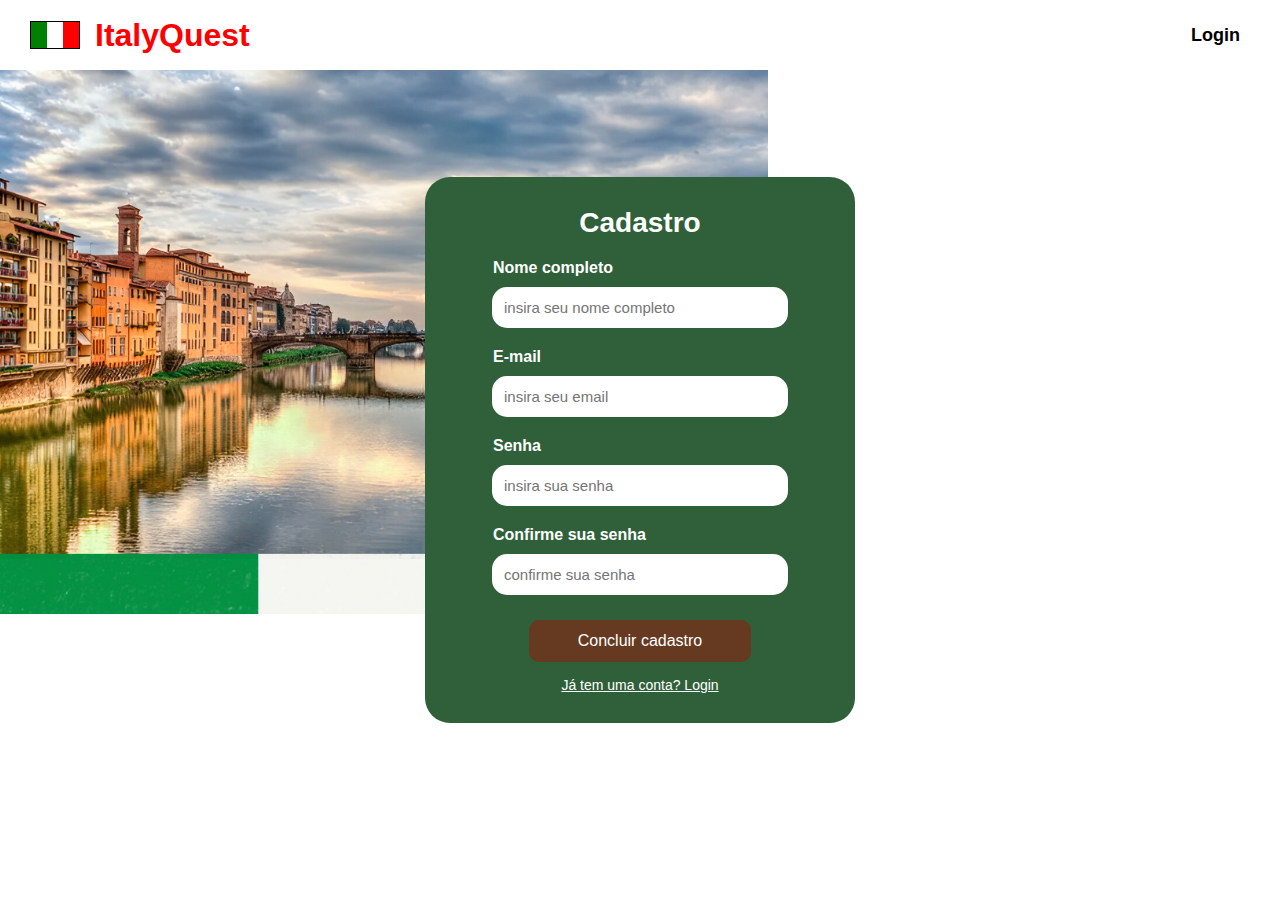
<file: html/cadastro.html>
<!DOCTYPE html>
<html lang="pt-BR">
<head>
    <meta charset="UTF-8">
    <meta name="viewport" content="width=device-width, initial-scale=1.0">
    <title>ItalyQuest - Cadastro</title>
    <link rel="stylesheet" href="/style.css">
</head>
<body>

    <header class="topo-login">
        <div class="logo-area">
            <div class="bandeira"></div>
            <h1>ItalyQuest</h1>
        </div>

        <nav class="menu-login">
            <a href="/index.html">Login</a>
        </nav>
    </header>

    <img class="imagem" src="/imagens/cadastro.png" alt="italia">

    <main class="container-login">

        <div class="card-login">
            <h2>Cadastro</h2>

            <form>

                <label for="nome">Nome completo</label>
                <input type="text" id="nome" placeholder="insira seu nome completo">

                <label for="email">E-mail</label>
                <input type="email" id="email" placeholder="insira seu email">

                <label for="senha">Senha</label>
                <input type="password" id="senha" placeholder="insira sua senha">

                <label for="confirmar">Confirme sua senha</label>
                <input type="password" id="confirmar" placeholder="confirme sua senha">

                <a href="/index.html" class="btn-login botao-link">Concluir cadastro</a>

                <a href="/index.html" class="link-cadastro">
                    Já tem uma conta? Login
                </a>

            </form>
        </div>

    </main>

</body>
</html>
</file>
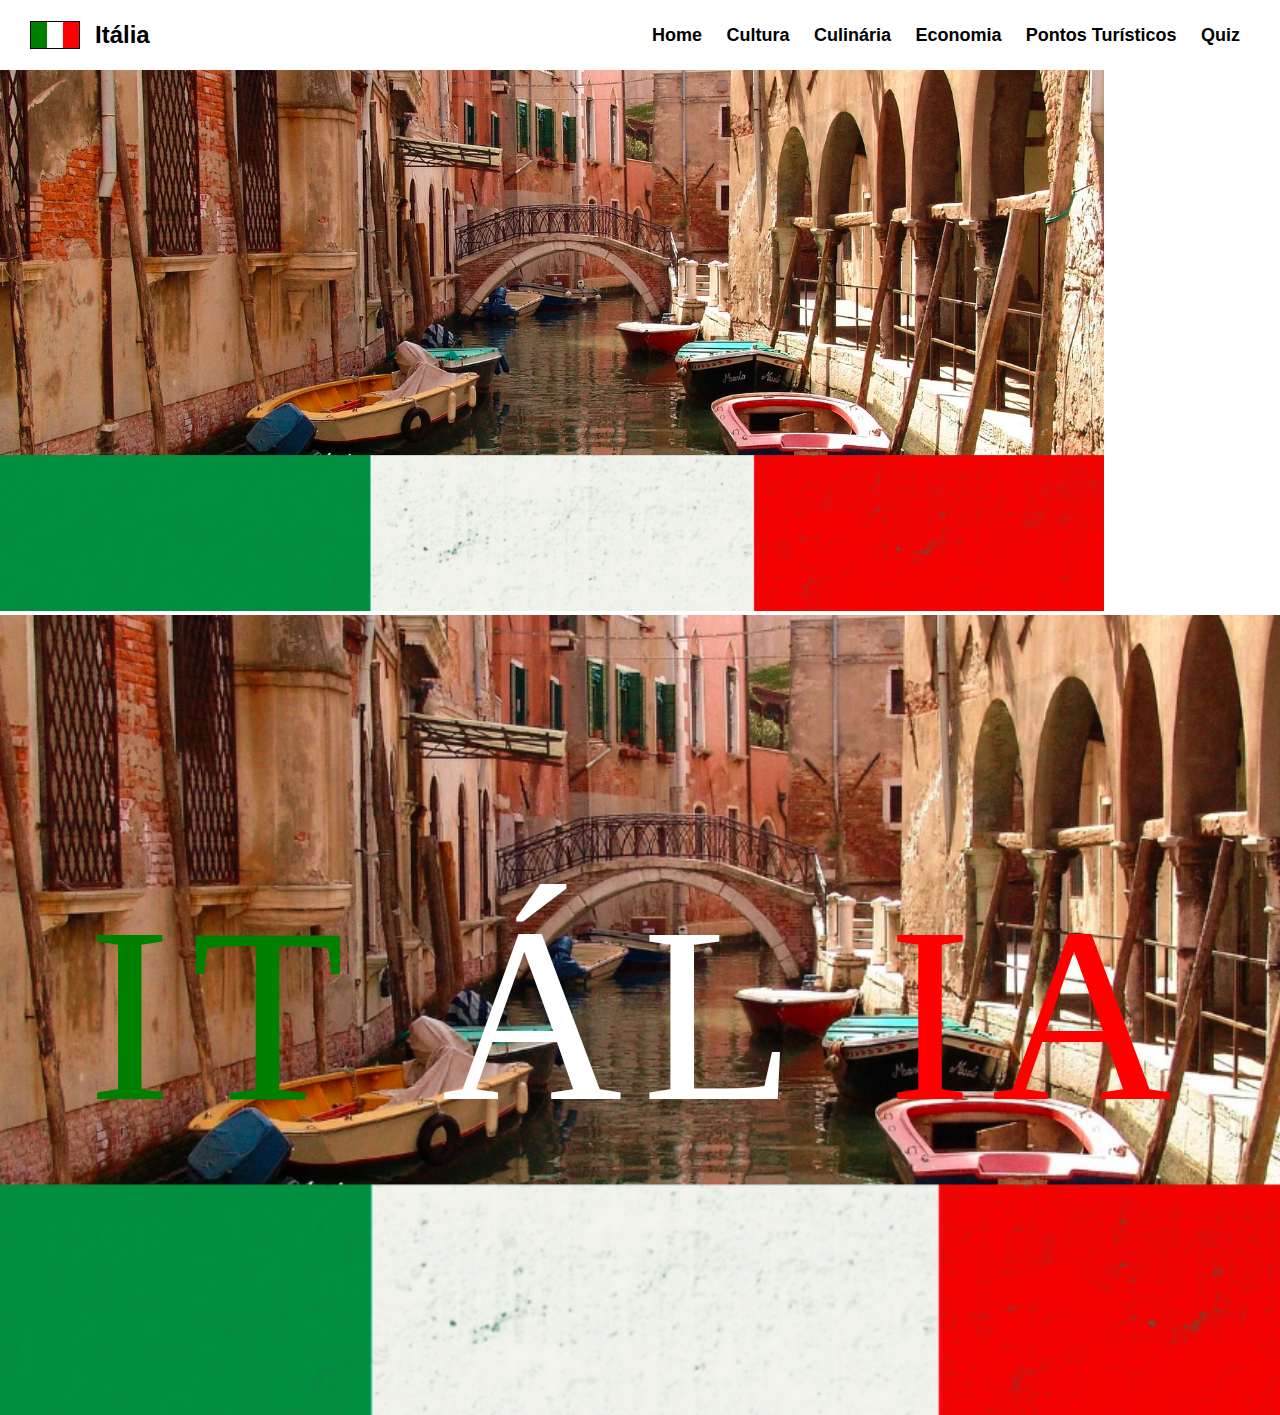
<file: html/home.html>
<!DOCTYPE html>
<html lang="pt-BR">
<head>
    <meta charset="UTF-8">
    <title>Home</title>
    <link rel="stylesheet" href="/style.css">
</head>
<body>

<header class="topo-home">
    <div class="logo-area">
        <div class="bandeira"></div>
        <h2>Itália</h2>
    </div>

    <nav class="menu-home">
        <a href="home.html">Home</a>
        <a href="cultura.html">Cultura</a>
        <a href="culinaria.html">Culinária</a>
        <a href="economia.html">Economia</a>
        <a href="pontos.html">Pontos Turísticos</a>
        <a href="quiz.html">Quiz</a>
    </nav>
</header>

<img src="/imagens/fundohome.png" alt="fundo italia">

<div class="area-imagem">
    <div class="titulo-container">
        <h1 class="titulo-italia">
            <span class="i-verde">IT</span>
            <span class="i-branco">ÁL</span>
            <span class="i-vermelho">IA</span>
        </h1>
    </div>
</div>
</body>
</html>
</file>
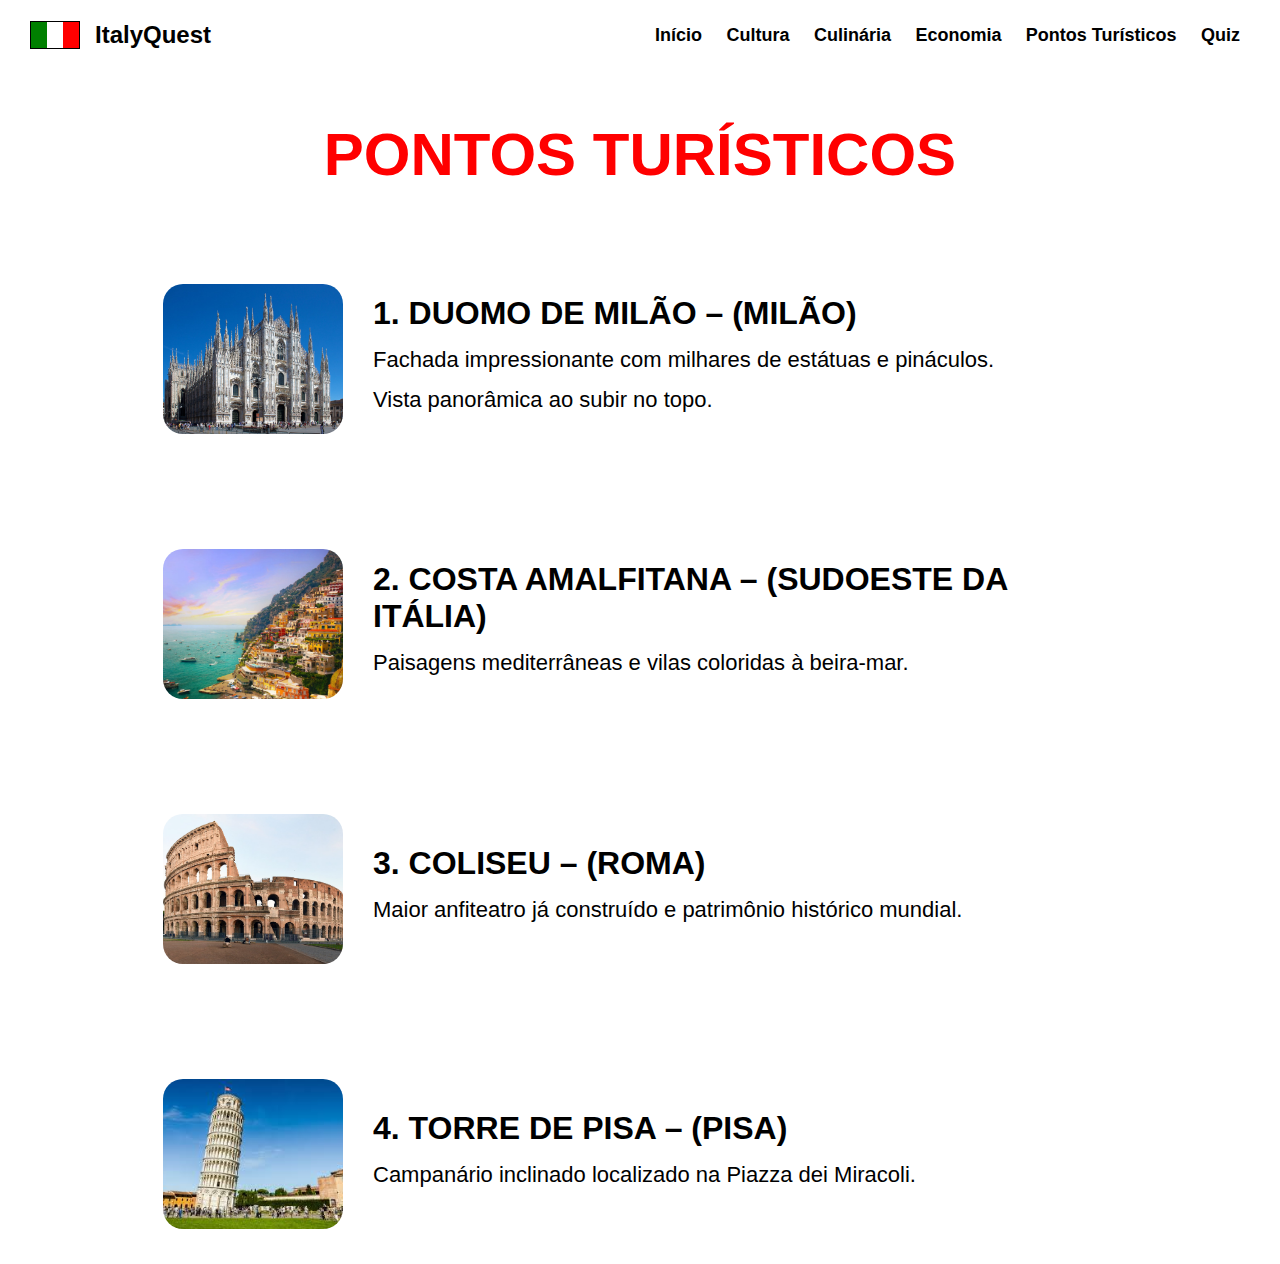
<file: html/pontos.html>
<!DOCTYPE html>
<html lang="pt-BR">
<head>
    <meta charset="UTF-8">
    <title>Pontos Turísticos</title>
    <link rel="stylesheet" href="/style.css">
</head>
<body>

<header class="topo-home">
    <div class="logo-area">
        <div class="bandeira"></div>
        <h2>ItalyQuest</h2>
    </div>

    <nav class="menu-home">
        <a href="home.html">Início</a>
        <a href="cultura.html">Cultura</a>
        <a href="culinaria.html">Culinária</a>
        <a href="economia.html">Economia</a>
        <a href="pontos.html">Pontos Turísticos</a>
        <a href="quiz.html">Quiz</a>
    </nav>
</header>

<div class="pagina5">

    <h1 class="titulo-pontos">PONTOS TURÍSTICOS</h1>

    <div class="bloco-ponto">
        <img class="img-ponto" src="../imagens/i3.jpg">
        <div class="bloco-texto">
            <h2>1. DUOMO DE MILÃO – (MILÃO)</h2>
            <p>Fachada impressionante com milhares de estátuas e pináculos.</p>
            <p>Vista panorâmica ao subir no topo.</p>
        </div>
    </div>

    <div class="bloco-ponto">
        <img class="img-ponto" src="../imagens/i4.webp">
        <div class="bloco-texto">
            <h2>2. COSTA AMALFITANA – (SUDOESTE DA ITÁLIA)</h2>
            <p>Paisagens mediterrâneas e vilas coloridas à beira-mar.</p>
        </div>
    </div>

    <div class="bloco-ponto">
        <img class="img-ponto" src="../imagens/i5.jpg">
        <div class="bloco-texto">
            <h2>3. COLISEU – (ROMA)</h2>
            <p>Maior anfiteatro já construído e patrimônio histórico mundial.</p>
        </div>
    </div>

    <div class="bloco-ponto">
        <img class="img-ponto" src="../imagens/i6.jfif">
        <div class="bloco-texto">
            <h2>4. TORRE DE PISA – (PISA)</h2>
            <p>Campanário inclinado localizado na Piazza dei Miracoli.</p>
        </div>
    </div>

</div>
</file>
<file: style.css>
* {
    margin: 0;
    padding: 0;
    box-sizing: border-box;
}

body {
    font-family: Arial, sans-serif;
    h1 {
        color: red;
    }
    
}

html, body {
    height: 100%;
}

.topo-login,
.topo-home {
    width: 100%;
    height: 70px;
    background: white;
    display: flex;
    justify-content: space-between;
    align-items: center;
    padding: 0 30px;
}

.logo-area {
    display: flex;
    align-items: center;
    gap: 15px;
}

.bandeira {
    width: 50px;
    height: 28px;
    background: linear-gradient(to right, green 33%, white 33% 66%, red 66%);
    border: 1px solid black;
}

.menu-login a,
.menu-home a {
    color: black;
    text-decoration: none;
    font-size: 18px;
    font-weight: bold;
    margin: 0 10px;
}

.imagem-login,
.imagem-cadastro {
    width: 100%;
    height: 100%;
    min-height: 1000px;
    background-size: cover;
    background-position: center;
    background-repeat: no-repeat;
}

.area-imagem {
    width: 100%;
    height: 800px;
    background-image: url("/imagens/fundohome.png");
    background-size: cover;
    background-position: center;
    background-repeat: no-repeat;

    display: flex;
    justify-content: center;
    align-items: center;
}

.titulo-italia {
    font-size: 250px;
    letter-spacing: 20px;
    font-family: serif;
    font-weight: 400;
}

.i-verde { color: green; }
.i-branco { color: white; }
.i-vermelho { color: red; }


.i-verde { color: green; }
.i-branco { color: white; }
.i-vermelho { color: red; }


.cultura-img {
    width: 100%;
    height: 350px;
    background-image: url("/imagens/cultura.png");
    background-size: cover;
    background-position: center;
    background-repeat: no-repeat;
}

.container-login {
    width: 100%;
    display: flex;
    justify-content: center;
    position: absolute;
    top: 50%;
    transform: translateY(-50%);
}

.card-login {
    width: 430px;
    background: #2f6039;
    padding: 30px;
    border-radius: 25px;
    color: white;
    text-align: center;
}


.card-login h2 {
    margin-bottom: 20px;
    font-size: 28px;
}

.card-login label {
    display: block;
    text-align: left;
    margin-left: 38px;
    margin-top: 10px;
    font-weight: bold;
}

.card-login input {
    width: 80%;
    margin: 10px 0;
    padding: 12px;
    border-radius: 15px;
    border: none;
    outline: none;
    font-size: 15px;
}

.btn-login {
    background: #653a20;
    color: white;
    border: none;
    padding: 12px 30px;
    border-radius: 10px;
    margin-top: 15px;
    cursor: pointer;
    font-size: 16px;
}

.botao-link {
    display: inline-block;
    text-align: center;
    text-decoration: none;
    width: 60%;
}

.link-cadastro {
    display: block;
    margin-top: 15px;
    color: white;
    text-decoration: underline;
    font-size: 14px;
}

.faixa-bandeira {
    width: 100%;
    display: flex;
    height: 160px;
}

.faixa-bandeira .verde { background: green; width: 33.3%; }
.faixa-bandeira .branco { background: white; width: 33.3%; }
.faixa-bandeira .vermelho { background: red; width: 33.3%; }

.cultura-bloco {
    width: 80%;
    margin: 40px auto;
    padding: 30px;
    border-radius: 15px;
    font-size: 22px;
}

.cultura-bloco h1 {
    text-align: center;
    margin-bottom: 20px;
    font-size: 32px;
}

.cultura-titulo2 {
    width: 80%;
    margin: 20px auto 0 auto;
    font-size: 30px;
    text-align: center;
    font-weight: bold;
}

.cultura-colunas {
    display: flex;
    width: 80%;
    margin: 30px auto;
    gap: 40px;
}

.coluna {
    width: 50%;
    padding: 25px;
    border-radius: 15px;
    font-size: 20px;
}

.coluna h2 {
    font-size: 26px;
    margin-bottom: 10px;
}

.coluna p {
    margin-bottom: 25px;
    line-height: 32px;
}

.pagina5 {
    width: 80%;
    margin: 0 auto;
    padding-top: 50px;
}

.titulo-pontos {
    font-size: 60px;
    font-weight: bold;
    text-align: center;
    margin-bottom: 60px;
}

.bloco-ponto {
    width: 100%;
    background: white;
    padding: 35px;
    border-radius: 35px;
    display: flex;
    align-items: center;
    gap: 30px;
    margin-bottom: 45px;
}

.img-ponto {
    width: 180px;
    height: 150px;
    border-radius: 20px;
    object-fit: cover;
}

.bloco-texto h2 {
    font-size: 32px;
    margin-bottom: 12px;
    font-weight: bold;
}

.bloco-texto p {
    font-size: 22px;
    margin-bottom: 8px;
    line-height: 32px;
}
</file>
